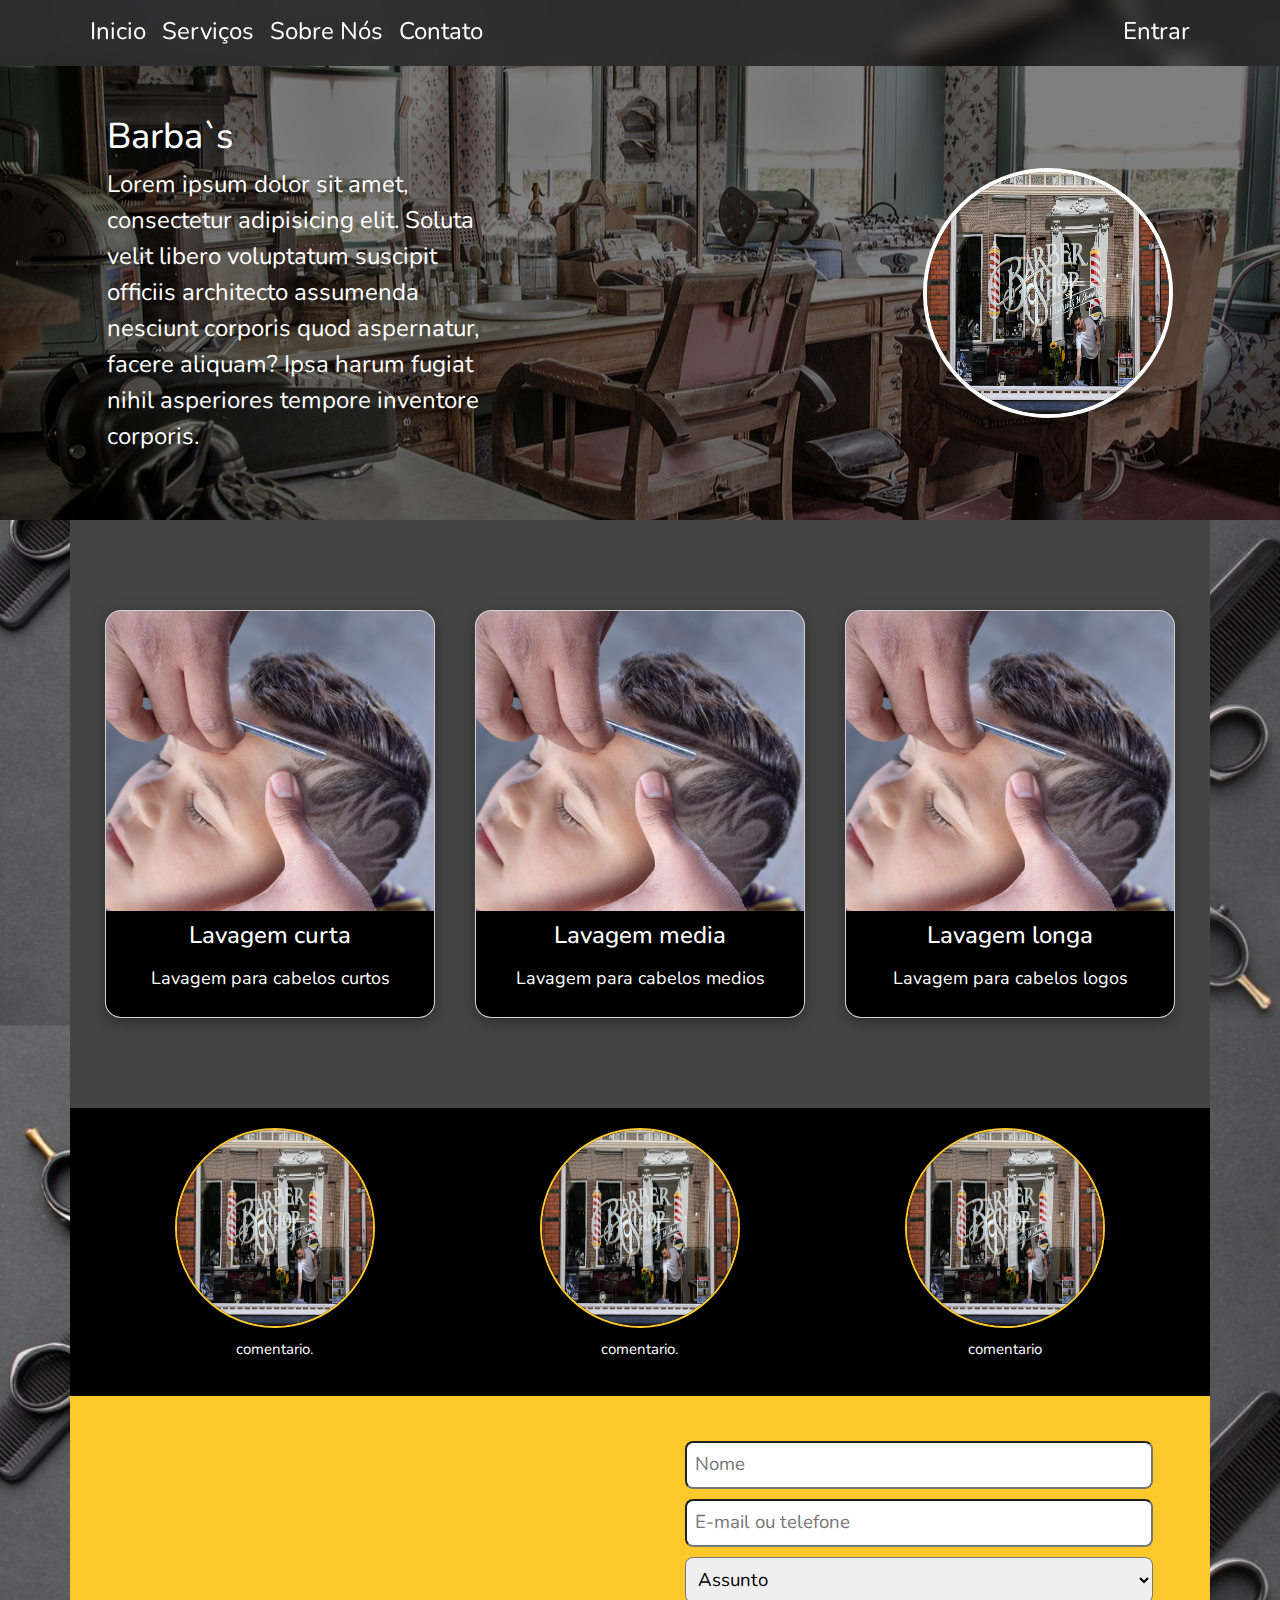
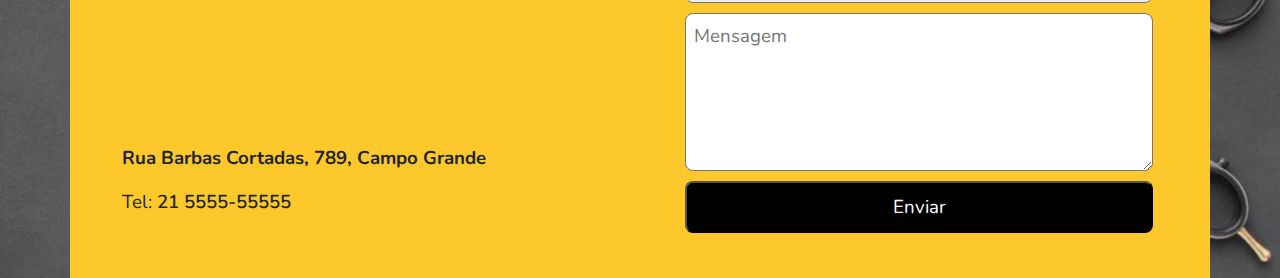
<file: index.html>
<!DOCTYPE html>
<html lang="pt-br">

<head>
    <meta charset="UTF-8">
    <meta http-equiv="X-UA-Compatible" content="IE=edge">
    <meta name="viewport" content="width=device-width, initial-scale=1.0">
    <title>Barbas</title>
    <link href="https://cdn.jsdelivr.net/npm/bootstrap@5.3.3/dist/css/bootstrap.min.css" rel="stylesheet"
        integrity="sha384-QWTKZyjpPEjISv5WaRU9OFeRpok6YctnYmDr5pNlyT2bRjXh0JMhjY6hW+ALEwIH" crossorigin="anonymous">
    <link rel="stylesheet" href="./css/main.css">
    <link rel="stylesheet" href="./css/home.css">

    <script src="./js/main.js" type="module" defer></script>
    <script src="./js/aplication/home.js" type="module" defer></script>
</head>

<body>
    <div id="navbar-component"></div>

    <header>
        <!-- <div id="navbar-component"></div> -->
        <div class="navbox">
            <div class="header-content container">
                <div class="header-title">
                    <h1>
                        Barba`s
                    </h1>
                    <p>
                        Lorem ipsum dolor sit amet, consectetur adipisicing elit. Soluta velit libero voluptatum
                        suscipit officiis architecto assumenda nesciunt corporis quod aspernatur, facere aliquam? Ipsa
                        harum fugiat nihil asperiores tempore inventore corporis.
                    </p>
                </div>
                <div class="logo">
                    <img src="./imagem/barbershop-logo.jpg" alt="logo">
                </div>
            </div>
        </div>
    </header>

    <section id="services">

        <div class="card-container container" id="card-component"></div>

    </section>

    <section class="bg-black container" id="about">
        <section class="menu-container">
            <div class="menu-itens">
                <img src="./imagem/barbershop-logo.jpg" alt="img" />
                <p>comentario.</p>
            </div>
            <div class="menu-itens">
                <img src="./imagem/barbershop-logo.jpg" alt="img" />
                <p>comentario.</p>
            </div>
            <div class="menu-itens">
                <img src="./imagem/barbershop-logo.jpg" alt="img" />
                <p>comentario</p>
            </div>
        </section>
    </section>

    <section class="bg-yellow container" id="contact">
        <div class="contact">
            <div class="contact-map">
                <iframe
                    src="https://www.google.com/maps/embed?pb=!1m14!1m12!1m3!1d14700.966763688606!2d-43.551622949999995!3d-22.9044546!2m3!1f0!2f0!3f0!3m2!1i1024!2i768!4f13.1!5e0!3m2!1spt-BR!2sbr!4v1727395062625!5m2!1spt-BR!2sbr"
                    width="98%" height="300" style="border:0;" allowfullscreen="" loading="lazy"
                    referrerpolicy="no-referrer-when-downgrade"></iframe>
                <div>
                    <p>
                        <b>Rua Barbas Cortadas, 789, Campo Grande</b>
                    </p>
                    <p>
                        Tel: <span class="bold numberPhone">21 5555-55555</span>
                    </p>
                </div>

            </div>

            <div class="contact-form">
                <form>
                    <div class="form-group">
                        <!-- <label for="nome">Nome</label> -->
                        <input type="text" name="nome" id="nome" placeholder="Nome" required>
                    </div>

                    <div class="form-group">
                        <!-- <label for="email">E-mail</label> -->
                        <input type="text" name="email" id="email" placeholder="E-mail ou telefone" required>
                    </div>

                    <div class="form-group">
                        <select name="assunto" aria-placeholder="Assunto">
                            <option disabled selected>Assunto</option>
                            <option value="contato">Contato</option>
                            <option value="reclame">Reclamação</option>
                            <option value="sugent">Sugestão</option>
                        </select>
                    </div>

                    <div class="form-group">
                        <textarea name="mensagem" id="mensagem" rows="5" placeholder="Mensagem" required></textarea>
                    </div>

                    <div class="form-group right">
                        <!-- <input type="submit" value="Enviar"> -->
                        <button>Enviar</button>
                    </div>
                </form>
            </div>
        </div>
    </section>

    <footer>

    </footer>

</body>
<script src="https://cdn.jsdelivr.net/npm/bootstrap@5.3.3/dist/js/bootstrap.bundle.min.js"
    integrity="sha384-YvpcrYf0tY3lHB60NNkmXc5s9fDVZLESaAA55NDzOxhy9GkcIdslK1eN7N6jIeHz"
    crossorigin="anonymous"></script>

</html>
</file>
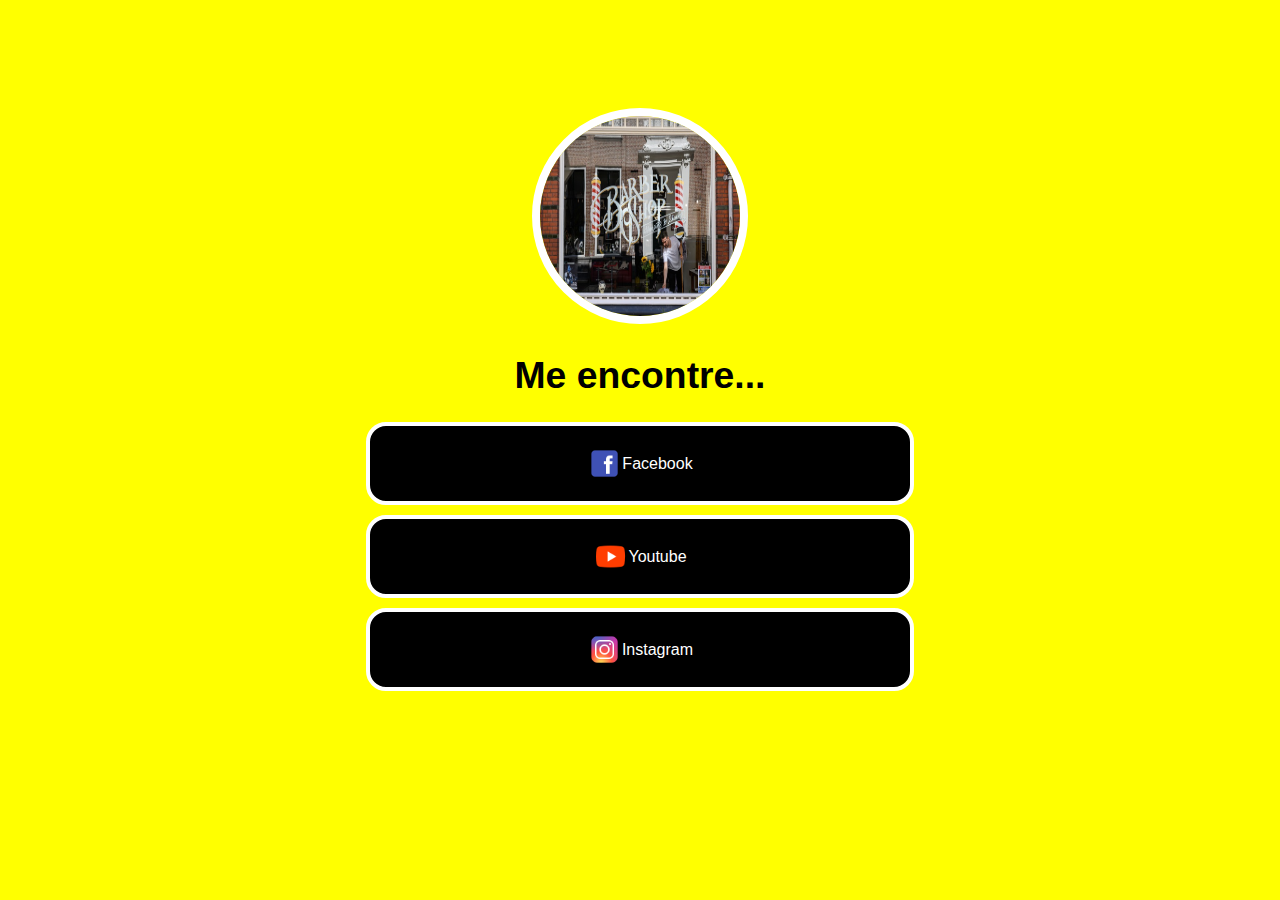
<file: linktree/index.html>
<!DOCTYPE html>
<html lang="pt-br">

<head>
    <meta charset="UTF-8">
    <meta http-equiv="X-UA-Compatible" content="IE=edge">
    <meta name="viewport" content="width=device-width, initial-scale=1.0">
    <title>Barbearia</title>

    <link rel="stylesheet" href="./css/style.css">
</head>

<body>
    <div>
        <div id="logo">
            <img src="./image/barbershop-logo.jpg" alt="logo marca da barbearia">
        </div>
        <h1>
            Me encontre...
        </h1>
        <div class="links">
            <a href="https://www.w3schools.com" target="_blank">
                <img src="./image/logo-facebook.png" alt="logo da rede facebook" height="35">
                Facebook
            </a>
        </div>

        <div class="links">
            <a href="https://www.w3schools.com" target="_blank">
                <img src="./image/logo-youtube.png" alt="logo da rede youtube" height="35">
                Youtube
            </a>
        </div>

        <div class="links">
            <a href="https://www.w3schools.com" target="_blank">
                <img src="./image/logo-instagram.png" alt="logo da rede instagram" height="35">
                Instagram
            </a>
        </div>
    </div>
</body>

</html>
</file>
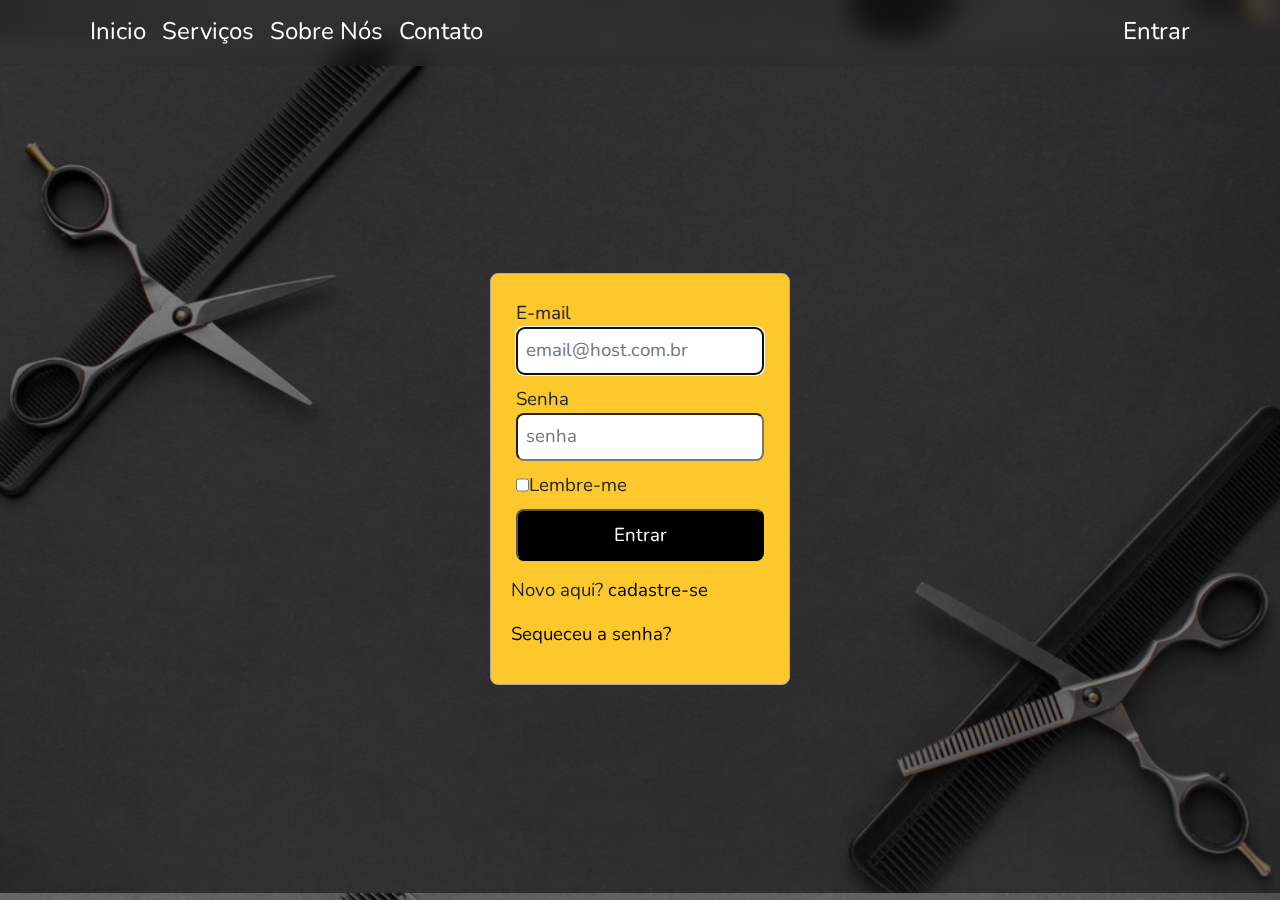
<file: login.html>
<!DOCTYPE html>
<html lang="pt-br">

<head>
    <meta charset="UTF-8">
    <meta http-equiv="X-UA-Compatible" content="IE=edge">
    <meta name="viewport" content="width=device-width, initial-scale=1.0">
    <title>Barbas</title>
    <link href="https://cdn.jsdelivr.net/npm/bootstrap@5.3.3/dist/css/bootstrap.min.css" rel="stylesheet"
        integrity="sha384-QWTKZyjpPEjISv5WaRU9OFeRpok6YctnYmDr5pNlyT2bRjXh0JMhjY6hW+ALEwIH" crossorigin="anonymous">
    <link rel="stylesheet" href="./css/main.css">
    <link rel="stylesheet" href="./css/login.css">

    <script src="./js/main.js" type="module" defer></script>
</head>

<body>

    <div id="navbar-component"></div>

    <header>
    </header>

    <section class="form-access">

        <form action="">
            <div class="form-group">
                <label for="email">E-mail</label>
                <input type="email" name="email" id="email" placeholder="email@host.com.br" autofocus>
            </div>

            <div class="form-group">
                <label for="password">Senha</label>
                <input type="password" name="password" id="password" placeholder="senha">
            </div>

            <div class="form-group-inline">
                <input type="checkbox" name="remenber" id="rem">
                <label for="rem">Lembre-me</label>
            </div>

            <div class="form-group">
                <button>Entrar</button>
            </div>

            <div>
                <p>Novo aqui? <a href="person-add.html">cadastre-se</a></p>
                <p><a href="person-recovery.html">Sequeceu a senha?</a></p>
            </div>
        </form>

    </section>
</body>
<script src="https://cdn.jsdelivr.net/npm/bootstrap@5.3.3/dist/js/bootstrap.bundle.min.js"
    integrity="sha384-YvpcrYf0tY3lHB60NNkmXc5s9fDVZLESaAA55NDzOxhy9GkcIdslK1eN7N6jIeHz"
    crossorigin="anonymous"></script>

</html>
</file>
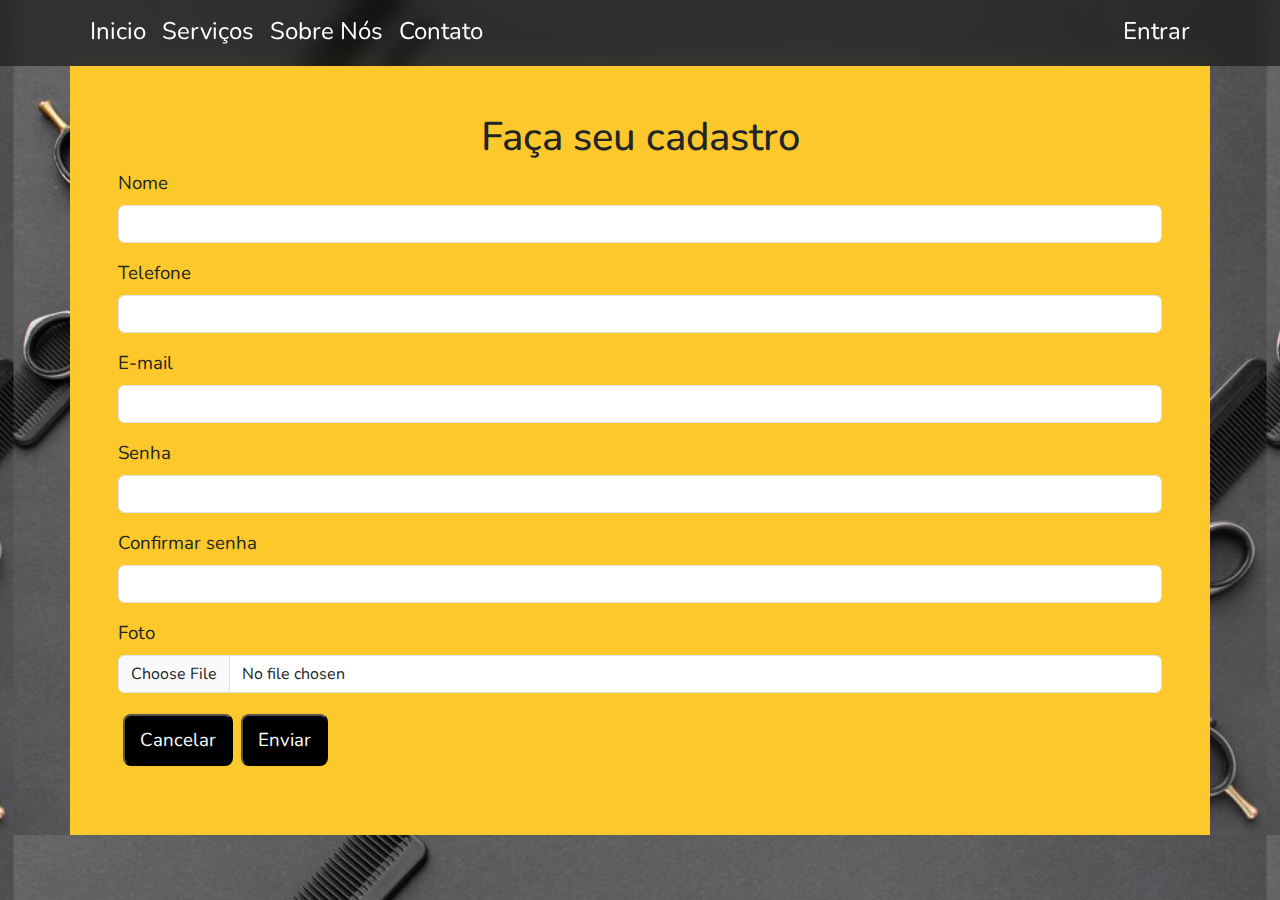
<file: person-add.html>
<!DOCTYPE html>
<html lang="pt-br">

<head>
    <meta charset="UTF-8">
    <meta http-equiv="X-UA-Compatible" content="IE=edge">
    <meta name="viewport" content="width=device-width, initial-scale=1.0">
    <title>Barbas</title>

    <!-- CSS -->
    <link href="https://cdn.jsdelivr.net/npm/bootstrap@5.3.3/dist/css/bootstrap.min.css" rel="stylesheet"
        integrity="sha384-QWTKZyjpPEjISv5WaRU9OFeRpok6YctnYmDr5pNlyT2bRjXh0JMhjY6hW+ALEwIH" crossorigin="anonymous">
    <link rel="stylesheet" href="./css/main.css">
    <link rel="stylesheet" href="./css/form.css">

    <!-- JavaScript -->
    <!-- TODO:> -->
    <!-- <script src="./js/validator.js" defer></script> -->
    <script src="./js/main.js" type="module" defer></script>
    <script src="./js/aplication/person-add.js" type="module" defer></script>
    <script src="https://cdn.jsdelivr.net/npm/bootstrap@5.3.3/dist/js/bootstrap.bundle.min.js"
        integrity="sha384-YvpcrYf0tY3lHB60NNkmXc5s9fDVZLESaAA55NDzOxhy9GkcIdslK1eN7N6jIeHz" crossorigin="anonymous"
        defer></script>
</head>

<body>
    <div id="navbar-component"></div>

    <section>

        <form action="#" id="formPersonAdd" class="bg-yellow container p-5" enctype="multipart/form-data">
            <h1 class="text-center">Faça seu cadastro</h1>
            <div class="mb-3">
                <label for="nameInput" class="form-label">Nome</label>
                <input type="text" class="form-control" id="nameInput" aria-describedby="nameHelp" name="nome" required>
                <div id="nameHelp" class="form-text"></div>
            </div>

            <div class="mb-3">
                <label for="telInput" class="form-label">Telefone</label>
                <input type="tel" class="form-control" id="telInput" aria-describedby="telHelp" name="telefone"
                    required>
                <div id="telHelp" class="form-text"></div>
            </div>

            <div class="mb-3">
                <label for="emailInput" class="form-label">E-mail</label>
                <input type="email" class="form-control" id="emailInput" aria-describedby="emailHelp" name="email"
                    required>
                <div id="emailHelp" class="form-text"></div>
            </div>

            <div class="mb-3">
                <label for="passwordInput" class="form-label">Senha</label>
                <input type="password" class="form-control" id="passwordInput" aria-describedby="passwordHelp"
                    name="password">
                <div id="passwordHelp" class="form-text"></div>
            </div>

            <div class="mb-3">
                <label for="confPasswordInput" class="form-label">Confirmar senha</label>
                <input type="password" class="form-control" id="confPasswordInput" aria-describedby="confPasswordHelp"
                    name="confPassword">
                <div id="confPasswordHelp" class="form-text"></div>
            </div>

            <div class="mb-3">
                <label for="photoInput" class="form-label">Foto</label>
                <input type="file" class="form-control" id="photoInput" aria-describedby="photoHelp" name="photo">
                <div id="photoHelp" class="form-text"></div>
            </div>

            <div class="my-3 form-group flex-row gap-2 ">
                <button type="reset">Cancelar</button>
                <button type="button" id="submitForm">Enviar</button>
            </div>
        </form>
    </section>
</body>

</html>
</file>
<file: css/main.css>
@import url('https://fonts.googleapis.com/css2?family=Nunito:ital,wght@0,200..1000;1,200..1000&family=Roboto:wght@100;300;400;700;900&display=swap');

@import "./root.css";
@import "./color.css";
/* @import "./home.css"; */
/* @import "./nav.css"; */
</file>
<file: css/home.css>
@import "./form.css";

header {
    background-image: url(../imagem/barbershop-background.jpg);
    background-position: center;
    background-size: cover;
    min-height: 400px;
    /* padding-top: 20px; */
}

.logo img {
    height: 250px;
    width: 250px;
    border-radius: 50%;
    border: solid 4px var(--white);
}

.navbox {
    background-color: var(--shadow);
}

.header-content {
    display: flex;
    align-items: center;
    justify-content: space-between;
    color: var(--white);
    height: 100%;
    min-height: 400px;
}

.header-title,
header .logo {
    margin: 50px 25px;
}

.header-title {
    font-size: 24px;
    max-width: 400px;
}

.header-title h1 {
    font-size: 36px;
}

/* Area de contato */
.contact {
    display: flex;
}

.contact-map,
.contact-form {
    padding: 40px;
    width: 50%;
}



.left {
    /* text-align: left; */
    /* float: left; */
    display: flex;
    justify-content: start;
}

.right {
    /* text-align: right; */
    /* float: right; */
    display: flex;
    justify-content: end;
}


.menu-container {
    display: flex;
    gap: 20px;
    justify-content: center;
    align-items: center;
    max-width: 1280px;
    padding: 20px;

}

.menu-itens {
    display: flex;
    flex-direction: column;
    align-items: center;
    gap: 10px;
    color: white;
    font-size: 15px;
    width: 33.33%;
}

.menu-itens img {
    width: 200px;
    height: 200px;
    border-radius: 50%;
    border: solid 2px var(--yellow);
}



/* Servicos */
.card-container {
    width: 100%;
    /* height: 100vh; */
    display: flex;
    flex-wrap: wrap;
    gap: 20px;
    align-items: center;
    justify-content: center;
    background-color: #444;
    padding: 80px 0;
}


.card {
    margin: 10px;
    border-radius: 16px;
    box-shadow: rgba(0, 0, 0, 0.35) 0px 5px 15px;
    cursor: pointer;
    width: 330px;
    /* position: relative; */
    overflow: hidden;
}

.card-img {
    width: 100%;
    height: 300px;
}

.card-img img {
    height: 100%;
    width: 100%;
    display: block;
    margin: auto;
    object-fit: cover;
}

.card-content {
    /* position: absolute; */
    /* top: 0; */
    /* left: 0; */
    width: 100%;
    height: 100%;
    display: flex;
    align-items: center;
    justify-content: center;
    flex-direction: column;
    /* opacity: 0; */
    /* transition: 0.6s; */
    color: var(--white);
    background-color: var(--black);
    text-align: center;
    padding: 10px;
}

/* .card-content:hover {
    opacity: 1;
} */

.card-content h2 {
    font-size: 24px;
    margin-bottom: 15px;
}

.card-content p {
    font-size: 18px;
    /* color: blueviolet; */
    margin-bottom: 15px;
    /* padding-left: 17px; */

}

/* .card-content>* {
    transform: translateY(25px);
    transition: transform 0.6s;
}

.card-content:hover>* {
    transform: translateY(0px);
} */

@media (max-width:768px) {
    .header-content {
        flex-direction: column-reverse;
    }

    .header-title,
    header .logo {
        width: 100%;
        padding: 20px;
        text-align: center;
    }

    .contact {
        display: flex;
        flex-direction: column;
    }

    .contact-map,
    .contact-form {
        padding: 40px;
        width: 100%;
    }

}

@media print {
    img {
        display: none;
    }

    .contact {
        display: none;
    }
}
</file>
<file: linktree/css/style.css>
body {
    background-color: yellow;
    font-family: sans-serif;
    font-size: 14pt;
}

#logo {
    text-align: center;
    padding-top: 100px;
}

#logo img {
    height: 200px;
    width: 200px;
    border-radius: 50%;
    border: solid 8px white;
}

h1 {
    text-align: center;
}

.links {
    text-align: center;
    margin: 10px;
}

.links a {
    font-size: 12pt;
    text-decoration: none;
    color: white;
    background-color: black;
    display: flex;
    align-items: center;
    justify-content: center;
    margin: auto;
    padding: 20px;
    width: 80%;
    max-width: 500px;
    border: solid 4px white;
    border-radius: 20px;
}

.links a img {
    height: 35px;
}

.links a:hover {
    /* font-size: 16pt; */
    color: black;
    background-color: white;
}
</file>
<file: css/login.css>
@import "./form.css";

.form-access {
    display: flex;
    justify-content: center;
    align-items: center;
    background-color: var(--shadow);
    height: calc(100vh - 72px);
    /* position: relative;
    top: 0; */
}

.form-access form {
    width: 300px;
    border: solid 1px var(--gray);
    border-radius: 8px;
    background-color: var(--yellow);
    padding: 20px;
    /* position: absolute;
    top: 50%;
    left: 50%;
    transform: translate(-50%, -50%); */
}

.form-access form p {
    margin-top: 10px;
}
</file>
<file: css/form.css>
/* form */
.form-group,
.form-group-inline {
    width: 100%;
    padding: 5px;
    display: flex;
    flex-direction: column
}

.form-group-inline {
    flex-direction: row
}

.form-group input,
.form-group select,
.form-group textarea {
    padding: 8px;
    width: 100%;
    border-radius: 8px;
}

.form-group button {
    background-color: var(--black);
    color: var(--white);
    padding: 10px 15px;
    border-radius: 8px;
    cursor: pointer;
}

.form-group button:hover {
    background-color: var(--yellow);
}

.form-control:focus {
    box-shadow: 0 0 5px 5px var(--black);
}
</file>
